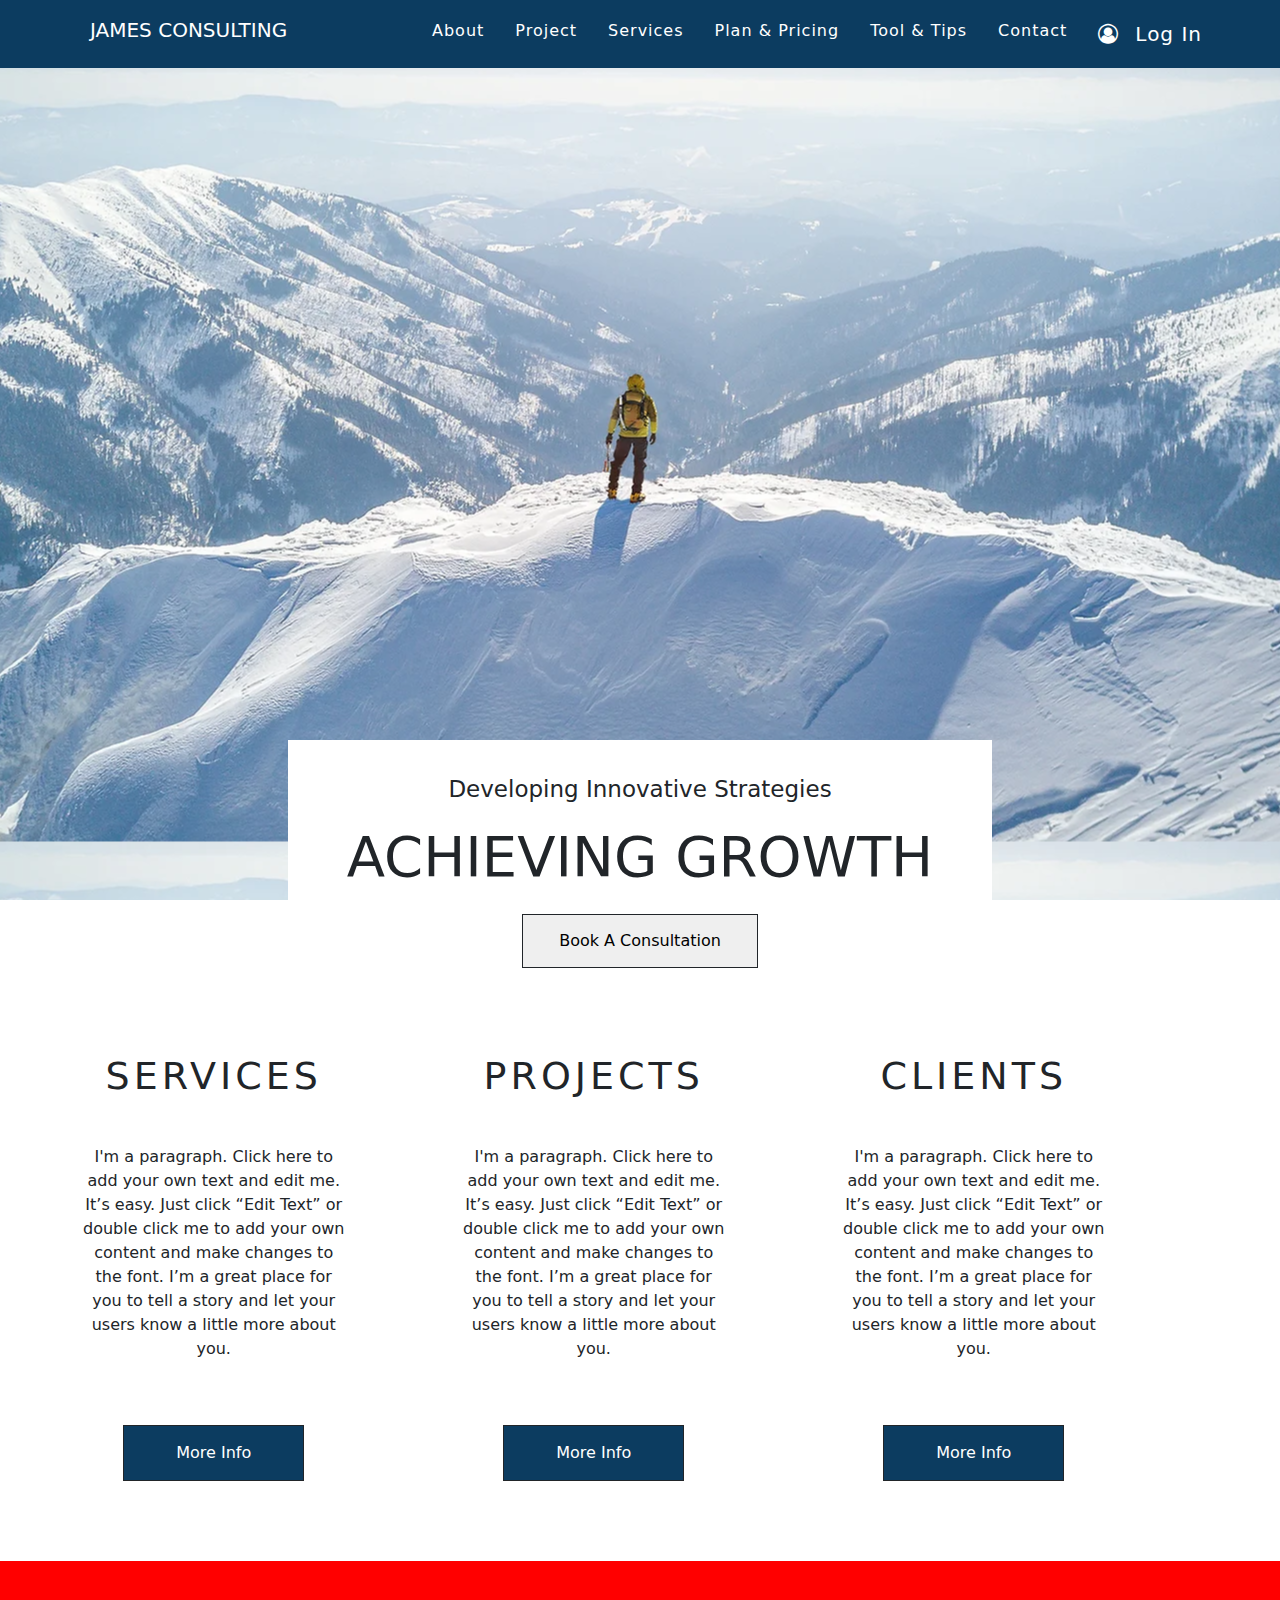
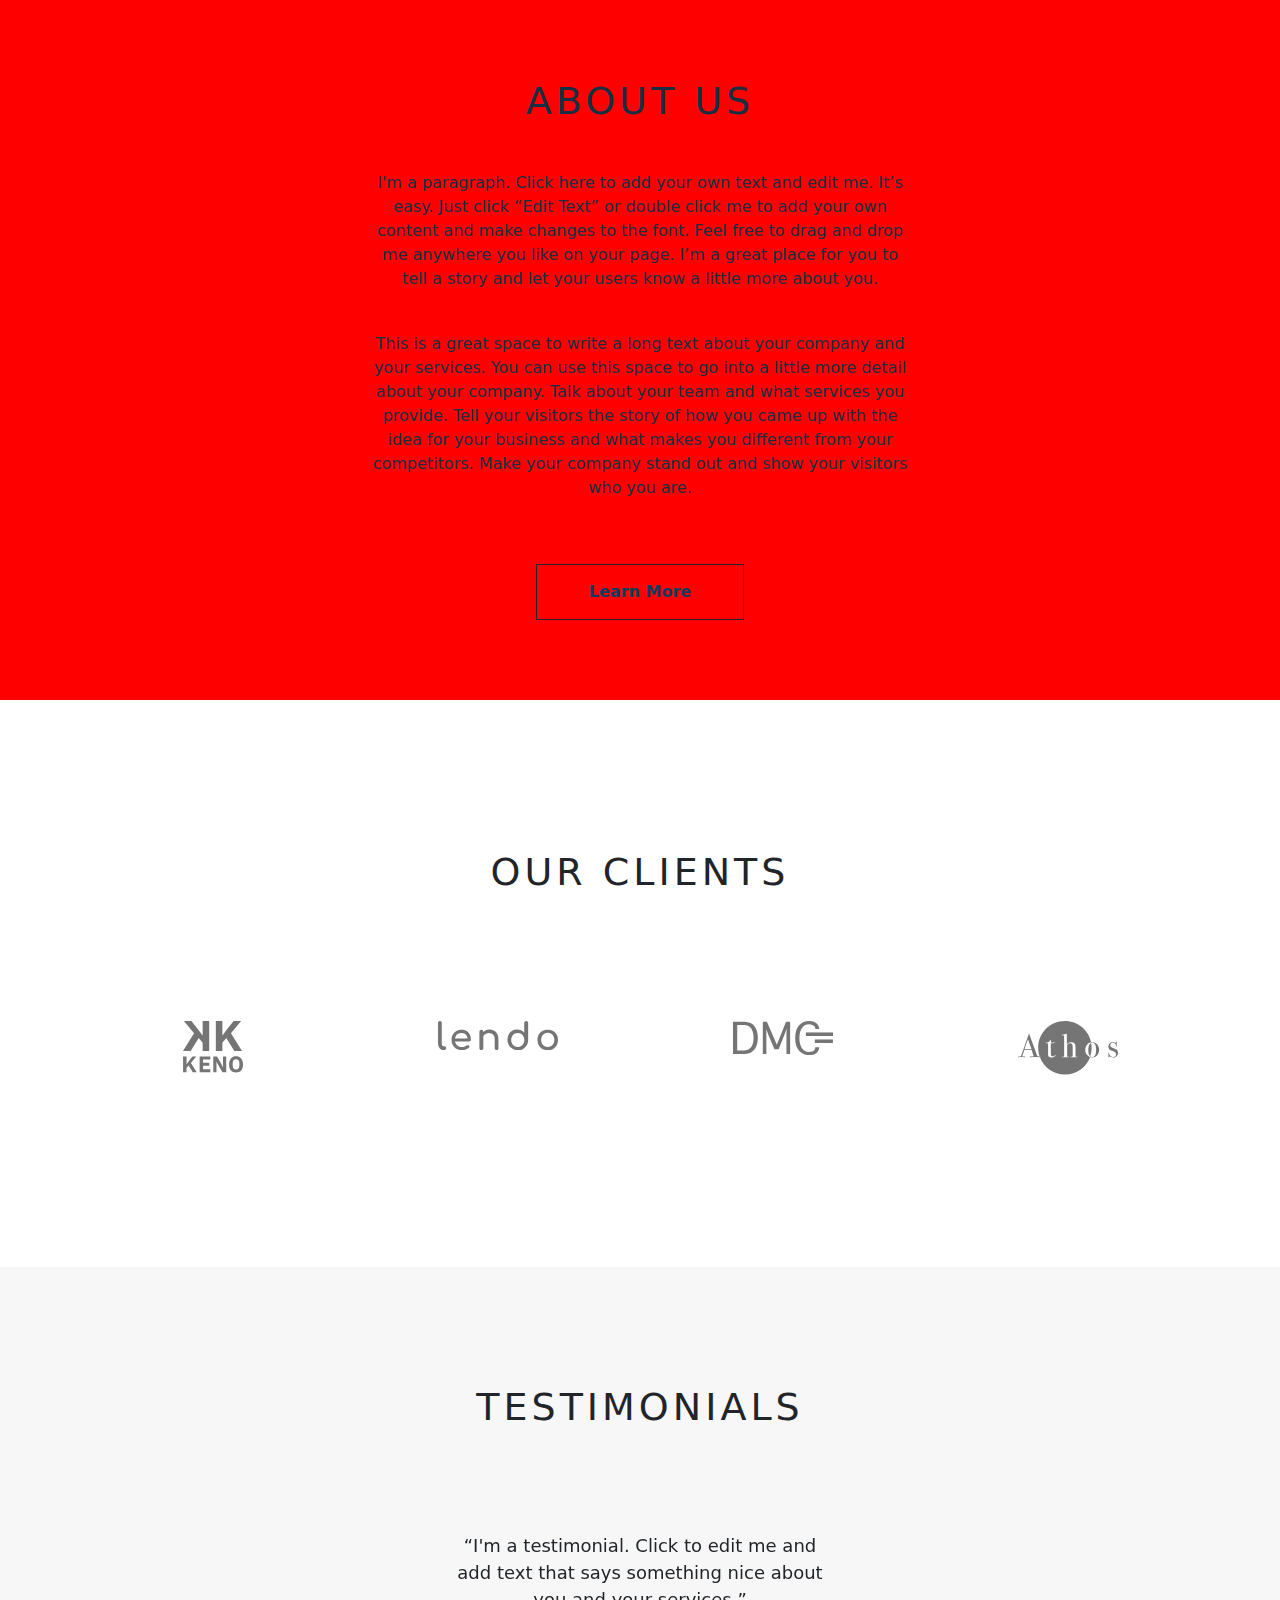
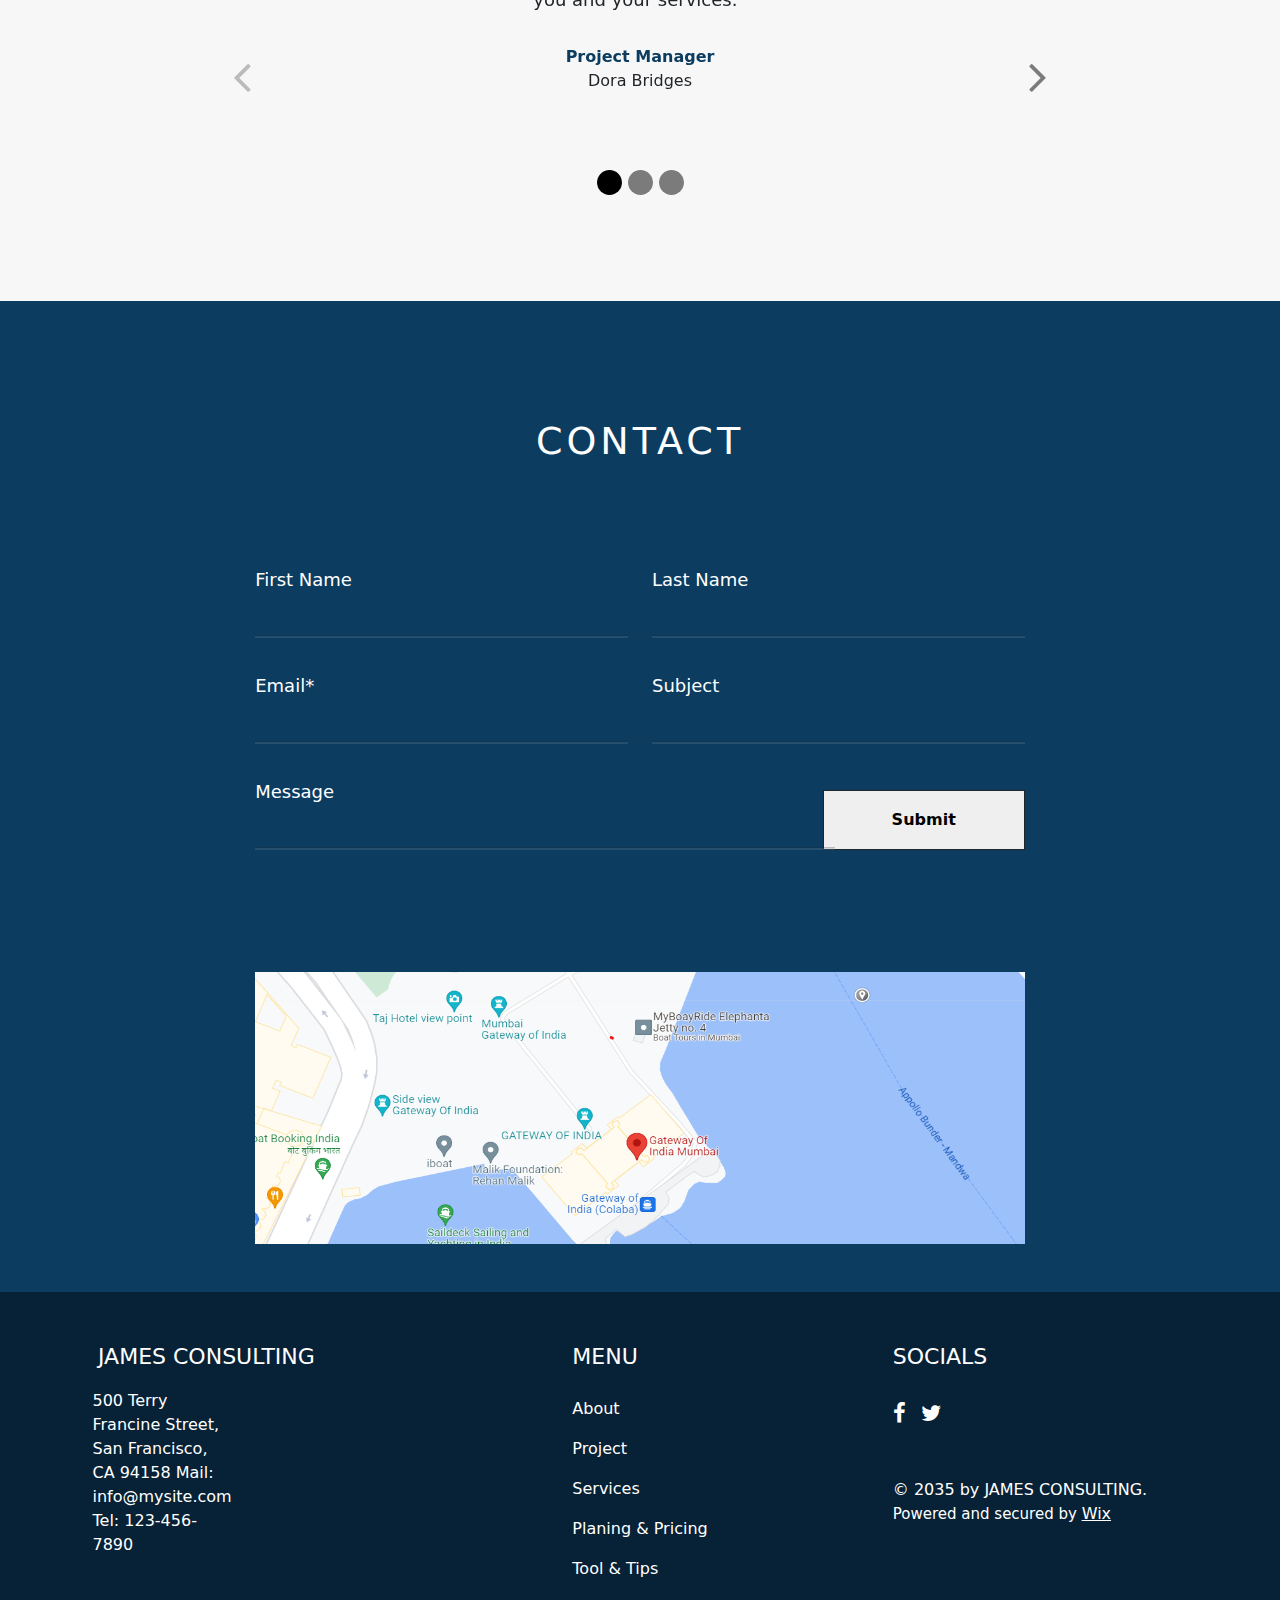
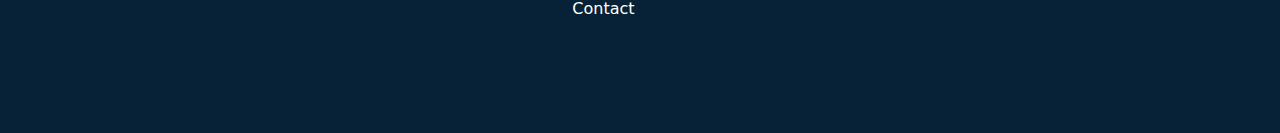
<file: index.html>
<!DOCTYPE html>
<html lang="en">

<head>
    <meta charset="UTF-8">
    <meta http-equiv="X-UA-Compatible" content="IE=edge">
    <meta name="viewport" content="width=device-width, initial-scale=1.0">
    <title>JM CONSULTING</title>
    <link rel="stylesheet" href="./library/css/bootstrap.min.css">
    <link rel="stylesheet" href="https://cdnjs.cloudflare.com/ajax/libs/font-awesome/4.7.0/css/font-awesome.min.css">
    <link rel="stylesheet" href="./sass/main.css">
    <link href="https://unpkg.com/aos@2.3.1/dist/aos.css" rel="stylesheet">

</head>

<body>

    <div class="text-msg">
        <i class="fa fa-commenting text-white" aria-hidden="true"></i>
    </div>

    <!-- header start -->

    <header class="header">
        <nav class="navbar navbar-expand-lg">
            <div class="container-fluid modify-container">
                <a class="navbar-brand d-flex" href="#">
                    <div class="brand-logo">
                        <div class="white-dot"></div>
                        <div class="cross-line"></div>
                    </div>
                    <div class="brand-name text-white">
                        <h5>JAMES CONSULTING</h5>
                    </div>
                </a>
                <button class="navbar-toggler border-0" type="button" data-bs-toggle="collapse"
                    data-bs-target="#navbar-id" aria-controls="navbar-id" aria-expanded="false"
                    aria-label="Toggle navigation">
                    <div class="toggle-btn">
                        <span></span>
                        <span></span>
                        <span></span>
                    </div>
                </button>
                <div class="collapse navbar-collapse" id="navbar-id">
                    <ul class="navbar-nav ms-auto mb-2 mb-lg-0">
                        <li class="nav-item padding-right">
                            <a class="nav-link text-center" aria-current="page" href="#">About</a>
                        </li>
                        <li class="nav-item padding-right">
                            <a class="nav-link text-center" href="#">Project</a>
                        </li>
                        <li class="nav-item padding-right">
                            <a class="nav-link text-center" href="#">Services</a>
                        </li>
                        <li class="nav-item padding-right">
                            <a class="nav-link text-center" href="#">Plan & Pricing</a>
                        </li>
                        <li class="nav-item padding-right">
                            <a class="nav-link text-center" href="#">Tool & Tips</a>
                        </li>
                        <li class="nav-item padding-right">
                            <a class="nav-link text-center" href="#">Contact</a>
                        </li>
                        <li class="nav-item user-logo  d-flex justify-content-center">
                            <a class="nav-link  padding-right let-space" href="#">
                                <i class="fa fa-user-circle-o user-size" aria-hidden="true"></i>
                            </a>
                            <a class="nav-link padding-right" href="#">Log In</span></a>
                        </li>
                    </ul>
                </div>
            </div>
        </nav>
    </header>
    <!-- header end -->

    <section class="first-banner ">
        <div class="bg-img text-center">
            <div class="strategies bg-white">
                <p>Developing Innovative Strategies</p>
                <h1 class="display-4 pb-3">ACHIEVING GROWTH</h1>
                <button type="button" class="border border-dark book-btn">Book A Consultation</button>
            </div>
        </div>
    </section>

    <!-- card section start -->

    <section class="service-section">
        <div class="container">
            <div class="row">
                <div class="col-lg-4">
                    <div class="card-one">
                        <p class="card-heading pb-4">SERVICES</p>
                        <p class="pb-5">I'm a paragraph. Click here to add your own text and edit me. It’s easy. Just
                            click “Edit Text” or double click me to add your own content and make changes to the font.
                            I’m a great place for you to tell a story and let your users know a little more about you.
                        </p>
                        <button type="button" class="border border-dark more-info-btn card-btn">More Info</button>
                    </div>
                </div>
                <div class="col-lg-4">
                    <div class="card-one">
                        <p class="card-heading pb-4">PROJECTS</p>
                        <p class="pb-5">I'm a paragraph. Click here to add your own text and edit me. It’s easy. Just
                            click “Edit Text” or double click me to add your own content and make changes to the font.
                            I’m a great place for you to tell a story and let your users know a little more about you.
                        </p>
                        <button type="button" class="border border-dark more-info-btn card-btn">More Info</button>
                    </div>
                </div>
                <div class="col-lg-4">
                    <div class="card-one">
                        <p class="card-heading pb-4">CLIENTS</p>
                        <p class="pb-5">I'm a paragraph. Click here to add your own text and edit me. It’s easy. Just
                            click “Edit Text” or double click me to add your own content and make changes to the font.
                            I’m a great place for you to tell a story and let your users know a little more about you.
                        </p>
                        <button type="button" class="border border-dark  more-info-btn card-btn">More Info</button>
                    </div>
                </div>
            </div>
        </div>
    </section>

    <!-- ABOUT US section start -->
    <section class="service-section">
        <div class="about-section">
            <p class="card-heading text-center">ABOUT US</p>
            <div class="ab-content">
                <p>I'm a paragraph. Click here to add your own text and edit me. It’s easy. Just click “Edit Text” or
                    double click me to add your own content and make changes to the font. Feel free to drag and drop me
                    anywhere you like on your page. I’m a great place for you to tell a story and let your users know a
                    little more about you.</p>
            </div>
            <div class="ab-content">
                <p class="pb-5">This is a great space to write a long text about your company and your services. You can
                    use this
                    space to go into a little more detail about your company. Talk about your team and what services you
                    provide. Tell your visitors the story of how you came up with the idea for your business and what
                    makes you different from your competitors. Make your company stand out and show your visitors who
                    you are.</p>
                <button type="button" class="border border-dark card-btn learn-btn fw-bold">Learn More</button>
            </div>
        </div>
    </section>


    <!-- OUR CLIENTS start -->
    <section class="client">
        <div class="container">
            <p class="card-heading pb-4  text-center pt-5">OUR CLIENTS</p>
            <div class="row">
                <div class="col-lg-3">
                    <div class="client-logo">
                        <svg preserveAspectRatio="xMidYMid meet" data-bbox="65.7 67.9 73.3 63"
                            viewBox="65.7 67.9 73.3 63" width="60" xmlns="http://www.w3.org/2000/svg" data-type="color"
                            role="presentation" aria-hidden="true" aria-labelledby="svgcid--gj17m2-p6cusi">
                            <defs>
                                <style>
                                    #comp-kkqs53a8 svg [data-color="1"] {
                                        fill: #757575;
                                    }
                                </style>
                            </defs>
                            <title id="svgcid--gj17m2-p6cusi"></title>
                            <g>
                                <path
                                    d="M118.6 88.7l-4.8 5.8v10.2h-8V67.9h8v17.5h.3l5.2-7.1 8.3-10.4h9.1L124.3 83l13.5 21.7h-9.4l-9.8-16z"
                                    fill="#757575" data-color="1"></path>
                                <path
                                    d="M75.1 104.7h-9.4L79.2 83 66.8 67.9h9.1l8.3 10.4 5.2 7.1h.3V67.9h8v36.8h-8V94.5l-4.8-5.8-9.8 16z"
                                    fill="#757575" data-color="1"></path>
                                <path
                                    d="M72.5 122.2l-2.5 3v5.4h-4.2v-19.3H70v9.2h.2l2.7-3.7 4.3-5.4h4.7l-6.5 7.9 7.1 11.3h-4.9l-5.1-8.4z"
                                    fill="#757575" data-color="1"></path>
                                <path d="M86 130.6v-19.3h13.1v3.7h-8.9v3.9h7.6v3.7h-7.6v4.2h8.9v3.7H86z" fill="#757575"
                                    data-color="1"></path>
                                <path
                                    d="M108.6 121.5l-1.9-3.9h-.1v13h-3.9v-19.3h4.6l5.3 9.1 1.9 3.9h.1v-13h3.9v19.3h-4.6l-5.3-9.1z"
                                    fill="#757575" data-color="1"></path>
                                <path
                                    d="M130.5 130.9c-1.3 0-2.4-.2-3.5-.6-1-.4-1.9-1.1-2.7-1.9-.7-.8-1.3-1.9-1.7-3.1-.4-1.2-.6-2.7-.6-4.3 0-1.6.2-3.1.6-4.3.4-1.2 1-2.3 1.7-3.1.7-.8 1.6-1.5 2.7-1.9 1-.4 2.2-.6 3.5-.6 1.3 0 2.4.2 3.5.6 1 .4 1.9 1.1 2.7 1.9s1.3 1.9 1.7 3.1c.4 1.2.6 2.7.6 4.3 0 1.6-.2 3.1-.6 4.3-.4 1.2-1 2.3-1.7 3.1-.7.8-1.6 1.5-2.7 1.9-1.1.4-2.3.6-3.5.6zm0-3.7c1.3 0 2.3-.4 3-1.2s1.1-2 1.1-3.6v-2.9c0-1.5-.4-2.7-1.1-3.6-.7-.8-1.7-1.2-3-1.2s-2.3.4-3 1.2c-.7.8-1.1 2-1.1 3.6v2.9c0 1.5.4 2.7 1.1 3.6.7.8 1.7 1.2 3 1.2z"
                                    fill="#757575" data-color="1"></path>
                            </g>
                        </svg>
                    </div>
                </div>
                <div class="col-lg-3">
                    <div class="client-logo">
                        <svg preserveAspectRatio="xMidYMid meet" data-bbox="36.3 78.9 128.7 31.4"
                            viewBox="36.3 78.9 128.7 31.4" width="120" xmlns="http://www.w3.org/2000/svg"
                            data-type="shape" role="presentation" aria-hidden="true"
                            aria-labelledby="svgcid-m5qq55-wo4bra">
                            <title id="svgcid-m5qq55-wo4bra"></title>
                            <g>
                                <path
                                    d="M42.3 110.2c-1.2 0-2.2-.3-3.1-1-.9-.6-1.6-1.5-2.1-2.6s-.8-2.4-.8-3.8V80.9c0-.6.2-1.1.6-1.4.4-.4.9-.6 1.4-.6.6 0 1.1.2 1.4.6.4.4.6.9.6 1.4v21.8c0 1 .2 1.8.6 2.4.4.6.9 1 1.4 1h1c.5 0 1 .2 1.3.6.3.4.5.9.5 1.4 0 .6-.3 1.1-.8 1.4-.5.5-1.1.7-2 .7z"
                                    fill="#757575">
                                </path>
                                <path
                                    d="M62.2 110.3c-2.2 0-4.2-.5-5.9-1.4-1.7-.9-3.1-2.3-4-3.9-1-1.7-1.5-3.6-1.5-5.7 0-2.2.5-4.1 1.4-5.8.9-1.7 2.2-3 3.8-3.9 1.6-.9 3.5-1.4 5.6-1.4 2.1 0 3.9.5 5.4 1.4 1.5.9 2.6 2.2 3.4 3.8.8 1.6 1.2 3.5 1.2 5.6 0 .5-.2.9-.5 1.3-.3.3-.8.5-1.3.5H53.6v-3.2h16L68 98.7c0-1.3-.3-2.5-.8-3.6S66 93.2 65 92.6c-.9-.6-2.1-.9-3.4-.9-1.5 0-2.8.3-3.9 1s-1.9 1.6-2.5 2.7c-.6 1.2-.8 2.5-.8 3.9 0 1.5.3 2.8 1 3.9s1.6 2.1 2.8 2.7c1.2.7 2.5 1 4 1 .8 0 1.7-.2 2.5-.5.9-.3 1.6-.7 2.1-1.1.4-.3.8-.4 1.3-.5.5 0 .9.1 1.2.4.5.4.7.8.7 1.3s-.2.9-.6 1.2c-.9.7-2 1.3-3.4 1.8-1.3.6-2.6.8-3.8.8z"
                                    fill="#757575">
                                </path>
                                <path
                                    d="M82.8 110.2c-.6 0-1.1-.2-1.5-.6-.4-.4-.6-.9-.6-1.5V90.3c0-.6.2-1.1.6-1.5.4-.4.9-.6 1.5-.6s1.1.2 1.5.6c.4.4.6.9.6 1.5v17.8c0 .6-.2 1.1-.6 1.5-.4.4-.9.6-1.5.6zm16.4 0c-.6 0-1.1-.2-1.5-.6-.4-.4-.6-.9-.6-1.5v-9.8c0-1.5-.3-2.8-.8-3.7-.6-1-1.3-1.7-2.3-2.1-.9-.5-2-.7-3.3-.7-1.1 0-2.1.2-3 .7-.9.5-1.6 1.1-2.2 1.8-.5.8-.8 1.6-.8 2.6h-2.5c0-1.7.4-3.2 1.2-4.5.8-1.3 1.9-2.4 3.3-3.1 1.4-.8 3-1.2 4.8-1.2 1.8 0 3.5.4 4.9 1.2 1.5.8 2.6 1.9 3.4 3.5.8 1.5 1.3 3.4 1.3 5.6v9.8c0 .6-.2 1.1-.6 1.5-.2.3-.7.5-1.3.5z"
                                    fill="#757575">
                                </path>
                                <path
                                    d="M121.9 110.3c-2.1 0-4-.5-5.6-1.5-1.7-1-3-2.3-4-4-1-1.7-1.5-3.6-1.5-5.7s.4-4 1.3-5.7c.9-1.7 2.1-3 3.7-4 1.5-1 3.3-1.5 5.2-1.5 1.6 0 3 .3 4.4 1 1.3.7 2.5 1.5 3.4 2.7V81c0-.6.2-1.1.6-1.5.4-.4.9-.6 1.5-.6s1.1.2 1.5.6c.4.4.6.9.6 1.5v18.2c0 2.1-.5 4-1.5 5.7-1 1.7-2.3 3-3.9 4-1.7 1-3.6 1.4-5.7 1.4zm0-3.6c1.4 0 2.6-.3 3.6-1 1.1-.7 1.9-1.6 2.5-2.7.6-1.1.9-2.4.9-3.8s-.3-2.7-.9-3.8c-.6-1.1-1.5-2-2.5-2.7-1.1-.7-2.3-1-3.6-1-1.3 0-2.5.3-3.6 1s-1.9 1.5-2.6 2.7c-.6 1.1-.9 2.4-.9 3.8s.3 2.7.9 3.8c.6 1.1 1.5 2 2.6 2.7 1.1.7 2.3 1 3.6 1z"
                                    fill="#757575">
                                </path>
                                <path
                                    d="M154 110.3c-2.2 0-4.1-.5-5.7-1.4-1.7-.9-3-2.3-3.9-3.9-.9-1.7-1.4-3.6-1.4-5.7 0-2.2.5-4.1 1.4-5.8.9-1.7 2.2-3 3.9-3.9 1.7-.9 3.6-1.4 5.7-1.4s4 .5 5.7 1.4c1.7.9 3 2.3 3.9 3.9.9 1.7 1.4 3.6 1.4 5.8 0 2.2-.5 4.1-1.4 5.7-.9 1.7-2.2 3-3.9 3.9-1.6 1-3.5 1.4-5.7 1.4zm0-3.6c1.4 0 2.6-.3 3.7-1 1.1-.6 1.9-1.5 2.5-2.6.6-1.1.9-2.4.9-3.9s-.3-2.8-.9-3.9c-.6-1.1-1.4-2-2.5-2.7-1.1-.6-2.3-1-3.7-1-1.4 0-2.6.3-3.7 1-1.1.6-1.9 1.5-2.5 2.7-.6 1.1-.9 2.4-.9 3.9s.3 2.8.9 3.9c.6 1.1 1.5 2 2.5 2.6 1.1.7 2.4 1 3.7 1z"
                                    fill="#757575">
                                </path>
                            </g>
                        </svg>
                    </div>
                </div>
                <div class="col-lg-3">
                    <div class="client-logo ">
                        <svg preserveAspectRatio="xMidYMid meet" data-bbox="58.7 82.2 92.6 31.6"
                            viewBox="58.7 82.2 92.6 31.6" width="100" xmlns="http://www.w3.org/2000/svg"
                            data-type="color" role="presentation" aria-hidden="true"
                            aria-labelledby="svgcid-xuddzj-j7vio6">
                            <defs>
                            </defs>
                            <title id="svgcid-xuddzj-j7vio6"></title>
                            <g>
                                <path
                                    d="M58.7 112.8V83H67c4 0 6.9.5 8.8 1.6 1.9 1.1 3.3 2.7 4.3 5 1 2.2 1.6 5 1.6 8.2 0 3-.5 5.6-1.4 7.8-.9 2.2-2.4 4-4.3 5.3-1.9 1.3-4.7 1.9-8.5 1.9h-8.8zm3.9-3.3h4.6c2.7 0 4.8-.4 6.2-1.2s2.5-2.1 3.2-3.8c.7-1.7 1.1-3.9 1.1-6.4 0-2.6-.3-4.8-1-6.7-.7-1.9-1.7-3.2-3.1-4.1-1.4-.9-3.5-1.3-6.5-1.3h-4.5v23.5z"
                                    fill="#757575" data-color="1"></path>
                                <path
                                    d="M89.6 112.8h-3.3V83h3.8l9.2 21.3 8.5-21.3h3.8v29.8h-3.4V95l.1-5.3h-.1l-1.9 5.3-5.3 13.3h-3.9L91.4 95l-1.8-4.9h-.1l.1 4.8v17.9z"
                                    fill="#757575" data-color="1"></path>
                                <path
                                    d="M135 106.4h3.6v.2c0 1.2-.4 2.4-1.2 3.6-.8 1.2-1.9 2.1-3.3 2.7-1.4.6-3 .9-4.9.9-3.8 0-6.9-1.3-9.3-4-2.4-2.6-3.6-6.6-3.6-11.8 0-5.2 1.2-9.2 3.6-11.8 2.4-2.6 5.5-4 9.3-4 1.9 0 3.5.3 4.9.9s2.5 1.5 3.3 2.7 1.2 2.4 1.2 3.6v.2H135v-.2c0-.7-.2-1.4-.7-2.1-.5-.7-1.1-1.2-2-1.5-.9-.3-1.9-.5-3.1-.5-3.1 0-5.3 1.2-6.8 3.6s-2.2 5.5-2.2 9.2c0 3.8.8 6.8 2.2 9.2 1.5 2.4 3.8 3.6 6.8 3.6 2.1 0 3.6-.4 4.4-1.3.9-.9 1.3-1.8 1.3-2.8v-.4z"
                                    fill="#757575" data-color="1"></path>
                                <path fill="#757575" d="M151.3 92.8v3.3h-25.1v-3.3h25.1z" data-color="1"></path>
                                <path fill="#757575" d="M151.2 99.3v3.3h-16.7v-3.3h16.7z" data-color="1"></path>
                            </g>
                        </svg>
                    </div>
                </div>
                <div class="col-lg-3">
                    <div class="client-logo">
                        <svg preserveAspectRatio="xMidYMid meet" data-bbox="40.4 65 128.913 69"
                            viewBox="40.4 65 128.913 69" width="100" xmlns="http://www.w3.org/2000/svg"
                            data-type="color" role="presentation" aria-hidden="true"
                            aria-labelledby="svgcid-l4e6ihvztdvw">
                            <title id="svgcid-l4e6ihvztdvw"></title>
                            <g>
                                <path
                                    d="M127.1 102.3c0-2.9.9-5.2 2.6-7.1 1.4-1.5 3-2.4 5-2.7-3.2-15.7-17.1-27.5-33.8-27.5-19.1 0-34.5 15.5-34.5 34.5 0 4 .7 7.9 2 11.4.7 0 1 .2 1 .4s-.2.4-.6.4h-.1c4.9 13 17.5 22.3 32.3 22.3 14.8 0 27.4-9.3 32.3-22.4-1.3-.5-2.4-1.2-3.4-2.3-1.9-1.9-2.8-4.2-2.8-7zm-39.2 8.1c-1.2 1.1-2.7 1.7-4.4 1.7-1.6 0-2.8-.4-3.6-1.2-.5-.5-.7-1.8-.7-4V94.1c0-.3-.2-.4-.5-.5h-1.6c-.6 0-.9-.1-.9-.3 0-.2.2-.3.5-.3 2.2-.2 4-1.3 5.2-3.3.2-.3.4-.4.6-.4.2 0 .3.1.3.3v.9c0 1.2.1 2 .2 2.3.3.1.7.1 1.3.1 1.6 0 2.6-.1 3.1-.2h.3c.2 0 .3.1.3.4 0 .4-1.2.6-3.5.6h-1.8v7.9c0 4 .1 6.5.3 7.5.2 1 .9 1.5 2 1.5.9 0 2-.5 3.2-1.6.1-.1.2-.2.4-.2s.3.1.3.2c0 .3-.3.8-1 1.4zm28.5 1.3h-7.8c-.4 0-.6-.1-.6-.3 0-.2.5-.3 1.6-.3.7 0 1-.1 1.1-.2s.2-.7.2-1.6v-8.7c0-2.6-.1-4.2-.3-4.8-.5-1.3-1.6-2-3.2-2-1.4 0-2.5.6-3.3 1.8-.3.4-.4 1.3-.4 2.7v12.2c0 .3.1.5.3.5.2 0 .8.1 1.8.1.3 0 .5.1.5.3 0 .2-.1.3-.4.3h-8.2c-.3 0-.5-.1-.5-.3 0-.2.2-.3.5-.3h1.2c.7 0 1-.2 1-.6V91.2c0-4.6-.1-7.1-.2-7.4-.2-.3-.9-.4-2.1-.5-.7 0-1-.1-1-.3 0-.2.1-.3.2-.3s.6-.1 1.5-.1c1.5 0 2.9-.4 4.2-1 .1-.1.3-.1.6-.2.2.3.3 1.4.3 3.3v10.5c1.3-1.8 3-2.7 5.2-2.7 2.3 0 3.9.6 4.9 1.9.5.6.8 1.5.9 2.7.1.4.1 1.4.1 2.9v10.8c0 .3.8.4 2.2.4.3.1.4.2.4.3 0 .1-.2.2-.7.2z"
                                    fill="#757575" data-color="1"></path>
                                <path
                                    d="M132.4 95.5c-.9 1.6-1.4 3.9-1.4 6.9 0 2.9.5 5.1 1.4 6.8.3.5.7 1 1.1 1.4 1.2-3.4 1.8-7.1 1.8-11 0-2.1-.2-4.2-.6-6.2-.9.2-1.7.9-2.3 2.1z"
                                    fill="#757575" data-color="1"></path>
                                <path
                                    d="M68.1 110.9c-1.1 0-1.9-.1-2.2-.3-.4-.2-.7-.6-.9-1.2-4.1-11.2-6.7-18.1-7.7-20.9-1.3-3.6-2.2-5.9-2.5-7-.1-.2-.1-.3-.2-.3s-.3.2-.3.5l-.2.8c-.2.4-.3.8-.4 1.1-2.3 6.4-5.3 14.9-9 25.5-.2.7-.5 1.2-.9 1.4-.4.2-1.1.4-2 .4-.9 0-1.4.2-1.4.4 0 .3.2.4.6.4.1 0 .3 0 .6-.1.4-.1.9-.1 1.3-.1h1.3c1.7.1 3.3.2 4.6.2.7 0 1.1-.1 1.1-.4 0-.3-.4-.4-1.2-.4-1.3-.1-2.1-.1-2.1-.2-.3-.1-.5-.3-.5-.7 0-.7.9-3.3 2.6-7.9h9.2c1 3 1.6 5 1.9 5.9l.2.6.4 1.1c.1.2.1.3.1.3 0 .5-1.3.7-3.8.8-.8 0-1.2.2-1.2.5s.3.4.9.4h.6l5.5-.2 5.5.2h.7c-.1-.3-.2-.5-.3-.8h-.3zM48.9 101c1.7-5.1 3.1-9.2 4.4-12.4l2.1 6c1.1 3 1.9 5.1 2.3 6.4h-8.8z"
                                    fill="#757575" data-color="1"></path>
                                <path d="M69.3 111.3c0-.2-.3-.4-1-.4.1.3.2.5.3.8h.1c.3 0 .6-.1.6-.4z" fill="#757575"
                                    data-color="1"></path>
                                <path
                                    d="M136 92.4c-.5 0-.9 0-1.4.1.1.3.1.5.1.8.4-.1.9-.2 1.3-.2 1.7 0 2.9.6 3.6 1.9 1 1.7 1.5 4.2 1.5 7.3 0 3.3-.6 5.8-1.8 7.7-.6 1-1.6 1.5-2.9 1.5-1.1 0-2.1-.4-2.9-1.1-.1.4-.3.8-.4 1.1 1 .3 2 .5 3.1.5 2.5 0 4.6-.9 6.3-2.8 1.7-1.9 2.5-4.2 2.5-7s-.9-5.2-2.6-7.1c-1.6-1.8-3.8-2.7-6.4-2.7z"
                                    fill="#757575" data-color="1"></path>
                                <path
                                    d="M167.9 102.5c-.8-.8-2.7-1.8-5.7-2.9-1.9-.7-2.9-1.8-2.9-3.3 0-.9.3-1.7.9-2.3.6-.6 1.4-.9 2.4-.9s1.9.3 2.7 1c.8.6 1.3 1.5 1.7 2.5.3.9.5 1.3.6 1.3.2 0 .3-.1.3-.3v-.1c-.2-1.5-.2-2.6-.2-3.3v-2.1c0-.2-.1-.3-.3-.3-.2 0-.3.1-.4.4-.1.6-.5.9-1.1.9-.2 0-.5 0-.8-.1-1.1-.3-2-.5-2.6-.5-1.6 0-2.9.5-4 1.6s-1.6 2.4-1.6 4c0 2.4 1.6 4.2 4.8 5.4 1.6.6 2.6 1 2.9 1.1.3.2.7.4 1.1.8.7.7 1.1 1.5 1.1 2.7 0 1-.3 1.8-.9 2.4-.6.6-1.5.9-2.5.9-1.9 0-3.5-.7-4.6-2.3-.6-.7-.9-1.8-1.1-3.1 0-.3-.2-.5-.4-.5s-.3.2-.3.5v5.7c0 .2.1.3.3.3.2 0 .4-.2.5-.5.2-.5.5-.8.9-.8.3 0 .6.1 1 .3 1.4.7 2.6 1 3.5 1 1.7 0 3.1-.6 4.3-1.7 1.2-1.2 1.8-2.6 1.8-4.2.1-1.4-.4-2.6-1.4-3.6z"
                                    fill="#757575" data-color="1"></path>
                            </g>
                        </svg>
                    </div>
                </div>
            </div>
        </div>
    </section>

    <!-- TESTIMONIALS start -->
    <section class="testimonials">
        <p class="card-heading text-center text-heading">TESTIMONIALS</p>
        <div class="container width-of-testimonial">
            <div id="slider" class="carousel slide" data-bs-ride="carousel">
                <div class="carousel-indicators">
                    <button type="button" data-bs-target="#slider" data-bs-slide-to="0" class="circle active"
                        aria-current="true"></button>
                    <button type="button" data-bs-target="#slider" data-bs-slide-to="1" class="circle"></button>
                    <button type="button" data-bs-target="#slider" data-bs-slide-to="2" class="circle"></button>
                </div>
                <div class="carousel-inner">
                    <div class="carousel-item active text-center">
                        <div class="slider-content pb-3">
                            <p>“I'm a testimonial. Click to edit me and add text that says something nice about you and
                                your services.”</p>
                        </div>
                        <p class="fw-bolder text-blue">Project Manager</p>
                        <p class="slider-nam">Dora Bridges</p>
                    </div>
                    <div class="carousel-item text-center">
                        <div class="slider-content pb-3">
                            <p>“I'm a testimonial. Click to edit me and add text that says something nice about you and
                                your services.”</p>
                        </div>
                        <p class="fw-bolder text-blue">Operations Manager</p>
                        <p class="slider-nam">Sima Patel</p>
                    </div>
                    <div class="carousel-item text-center">
                        <div class="slider-content pb-3">
                            <p>“I'm a testimonial. Click to edit me and add text that says something nice about you and
                                your services.”</p>
                        </div>
                        <p class="fw-bolder text-blue">Marketing Director</p>
                        <p class="slider-nam">Brad Stevens</p>
                    </div>
                </div>
                <button class="carousel-control-prev" type="button" data-bs-target="#slider" data-bs-slide="prev">
                    <span aria-hidden="true"><i class="fa fa-angle-left" aria-hidden="true"></i></span>
                    <span class="visually-hidden">Previous</span>
                </button>
                <button class="carousel-control-next" type="button" data-bs-target="#slider" data-bs-slide="next">
                    <span><i class="fa fa-angle-right" aria-hidden="true"></i></span>
                    <span class="visually-hidden">Next</span>
                </button>
            </div>
        </div>
    </section>

    <!-- CONTACT section start -->

    <section class="contact">
        <p class="card-heading text-center text-heading text-white">CONTACT</p>
        <div class="container width-of-contact">
            <div class="row ">
                <div class="col-lg-6 pb-2">
                    <div class="name">
                        <label class="text-white">First Name</label>
                        <input type="text" class="form-control"  aria-label="Username" aria-describedby="basic-addon1" />
                        <hr class="line"/>
                    </div>
                </div>
                <div class="col-lg-6 pb-2">
                    <div class="name">
                        <label class="text-white">Last Name</label>
                        <input type="text" class="form-control"  aria-label="Username" aria-describedby="basic-addon1" />
                        <hr class="line"/>
                    </div>
                </div>
                <div class="col-lg-6 pb-2">
                    <div class="name">
                        <label class="text-white">Email*</label>
                        <input type="text" class="form-control"  aria-label="Username" aria-describedby="basic-addon1" />
                        <hr class="line"/>
                    </div>
                </div>
                <div class="col-lg-6 pb-2">
                    <div class="name">
                        <label class="text-white">Subject</label>
                        <input type="text" class="form-control"  aria-label="Username" aria-describedby="basic-addon1" />
                        <hr class="line"/>
                    </div>
                </div>
                <div class="col-lg-10">
                    <div class="name-two">
                        <label class="text-white">Message</label>
                        <input type="text" class="form-control"  aria-label="Username" aria-describedby="basic-addon1" />
                        <hr class="line"/>
                    </div>
                </div>
                <div class="col-lg-2">
                    <div class="d-flex justify-content-end">
                        <button type="button" class="border border-dark book-btn fw-bold sub-btn">Submit</button>
                    </div>
                </div>
                <img src="./assets/map.png" class="img-fluid map" alt="">
            </div>
        </div>
    </section>

    <!-- footer start -->
    <footer class="footer">
        <div class="container">
            <div class="row">
                <div class="col-lg-4 d-flex justify-content-center">
                    <ul class="list-group p-top">
                        <li class="list-group-item border-0 bg-transparent text-white name-of-founder">JAMES CONSULTING</li>
                        <li class="list-group-item bg-transparent emial-address border-0">
                            <a href="#" class="text-decoration-none text-white d-flex justify-content-center">500 Terry Francine Street, San Francisco, CA 94158 Mail: info@mysite.com Tel: 123-456-7890</a>
                        </li>
                      </ul>
                </div>
                <div class="col-lg-4 d-flex justify-content-center">
                    <div class="footer-content pt-5 menu">
                        <label class="text-white footer-heading">MENU</label>
                        <div class="text-decoration-none pt-4">
                            <ul class="list-unstyled">
                                <li class="pb-3">
                                    <a href="#" class="text-decoration-none text-white">About</a>
                                </li>
                                <li class="pb-3">
                                    <a href="#" class="text-decoration-none text-white">Project</a>
                                </li>
                                <li class="pb-3">
                                    <a href="#" class="text-decoration-none text-white">Services</a>
                                </li>
                                <li class="pb-3">
                                    <a href="#" class="text-decoration-none text-white">Planing & Pricing</a>
                                </li>
                                <li class="pb-3">
                                    <a href="#" class="text-decoration-none text-white">Tool & Tips</a>
                                </li>
                                <li class="pb-3">
                                    <a href="#" class="text-decoration-none text-white">Contact</a>
                                </li>
                            </ul>
                        </div>
                    </div>
                </div>
                <div class="col-lg-4 d-flex justify-content-center">
                    <div class="footer-content pt-5 menu">
                        <label class="text-white footer-heading">SOCIALS</label>
                        <div class="text-decoration-none pt-4">
                            <ul class="list-unstyled">
                                <li class="footer-icon pb-5">
                                    <a href="#" class="text-decoration-none text-white"><i class="fa fa-facebook" aria-hidden="true"></i></a>
                                    <a href="#" class="text-decoration-none text-white"><i class="fa fa-twitter" aria-hidden="true"></i></a>
                                </li>
                                <li>
                                    <a href="#" class="text-decoration-none text-white">© 2035 by JAMES CONSULTING.</a>
                                </li>
                                <li>
                                    <a href="#" class="text-decoration-none text-white footer-link-size">Powered and secured by <a href="#" class="text-white">Wix</a></a>
                                </li>
                            </ul>
                        </div>
                    </div>
                </div>
            </div>
        </div>
    </footer>

    <script src="https://unpkg.com/aos@2.3.1/dist/aos.js"></script>
    <script>
        AOS.init({
            once: true,
            duration: 1200,
            offset: 150,
        });
    </script>


    <script src="./index.js"></script>
    <script src="https://cdn.jsdelivr.net/npm/@popperjs/core@2.11.6/dist/umd/popper.min.js"
        integrity="sha384-oBqDVmMz9ATKxIep9tiCxS/Z9fNfEXiDAYTujMAeBAsjFuCZSmKbSSUnQlmh/jp3"
        crossorigin="anonymous"></script>
    <script src="https://cdn.jsdelivr.net/npm/bootstrap@5.2.3/dist/js/bootstrap.min.js"
        integrity="sha384-cuYeSxntonz0PPNlHhBs68uyIAVpIIOZZ5JqeqvYYIcEL727kskC66kF92t6Xl2V"
        crossorigin="anonymous"></script>
</body>

</html>
</file>
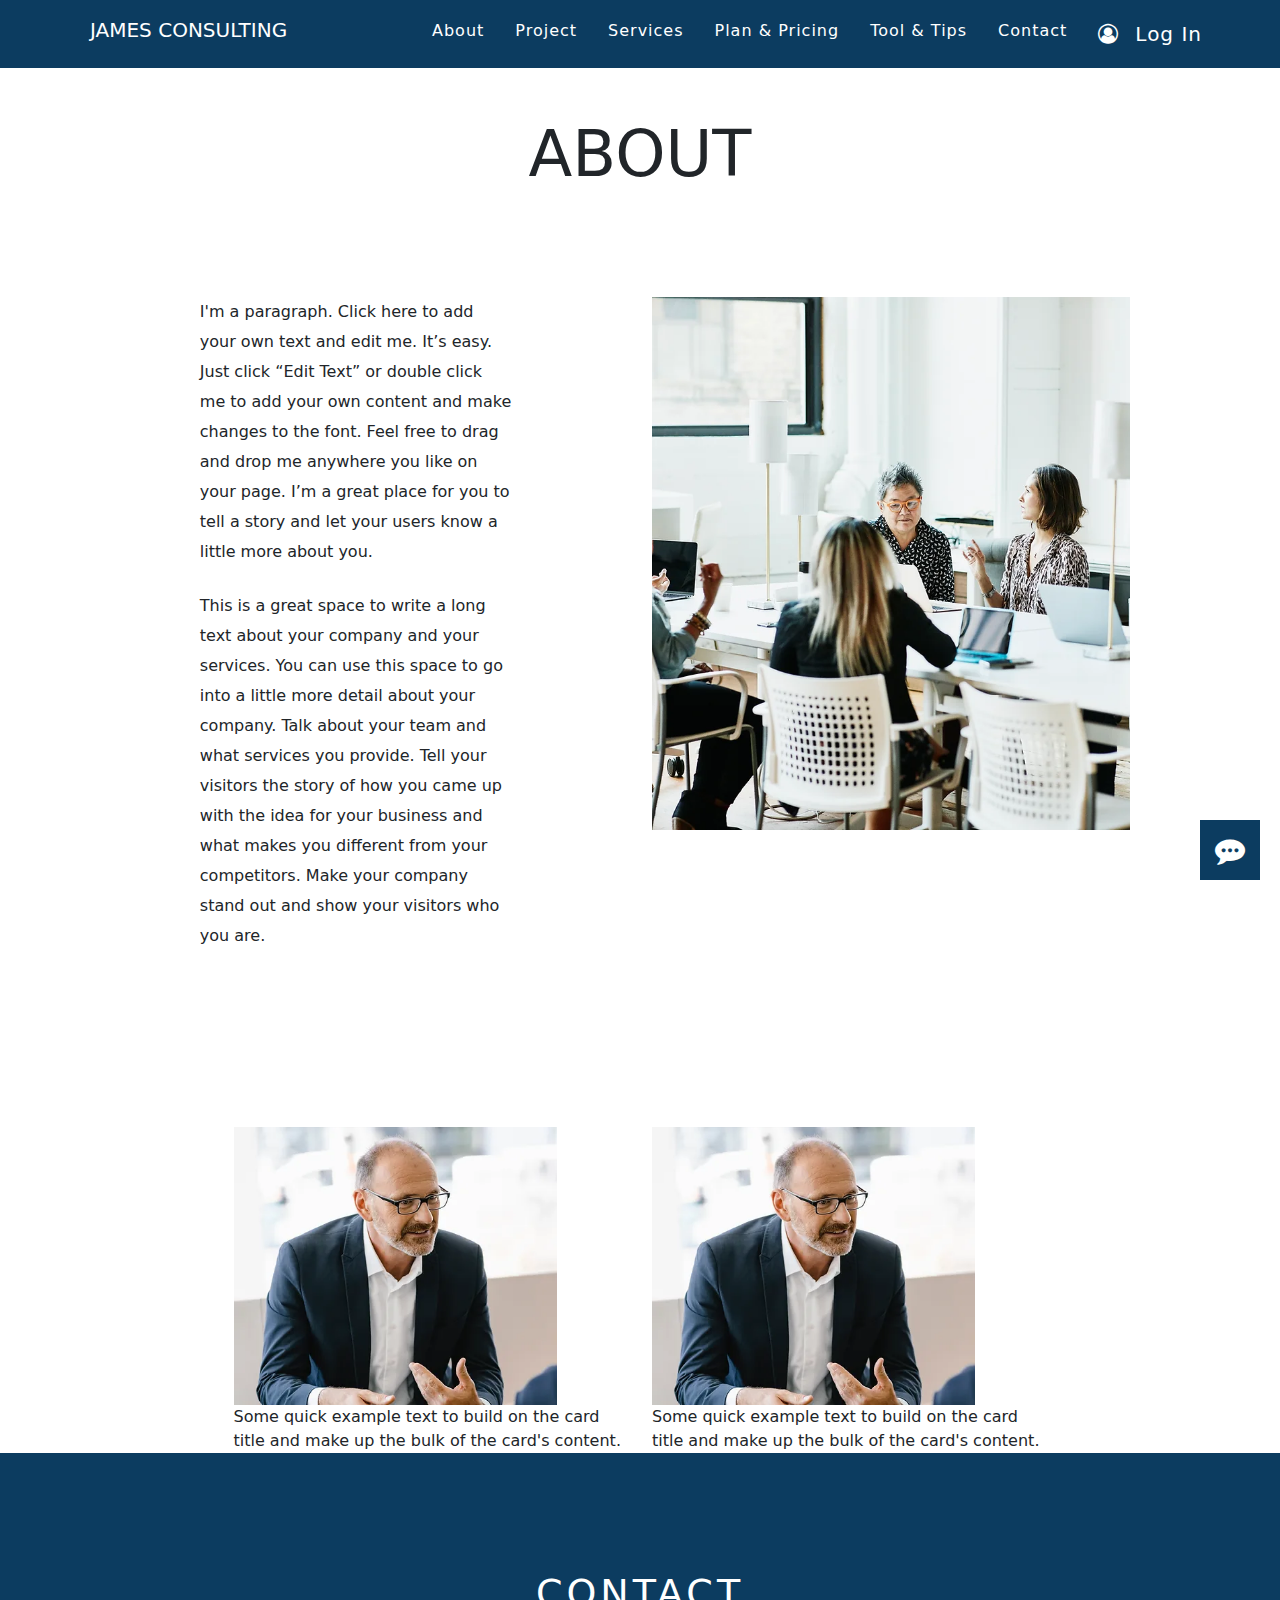
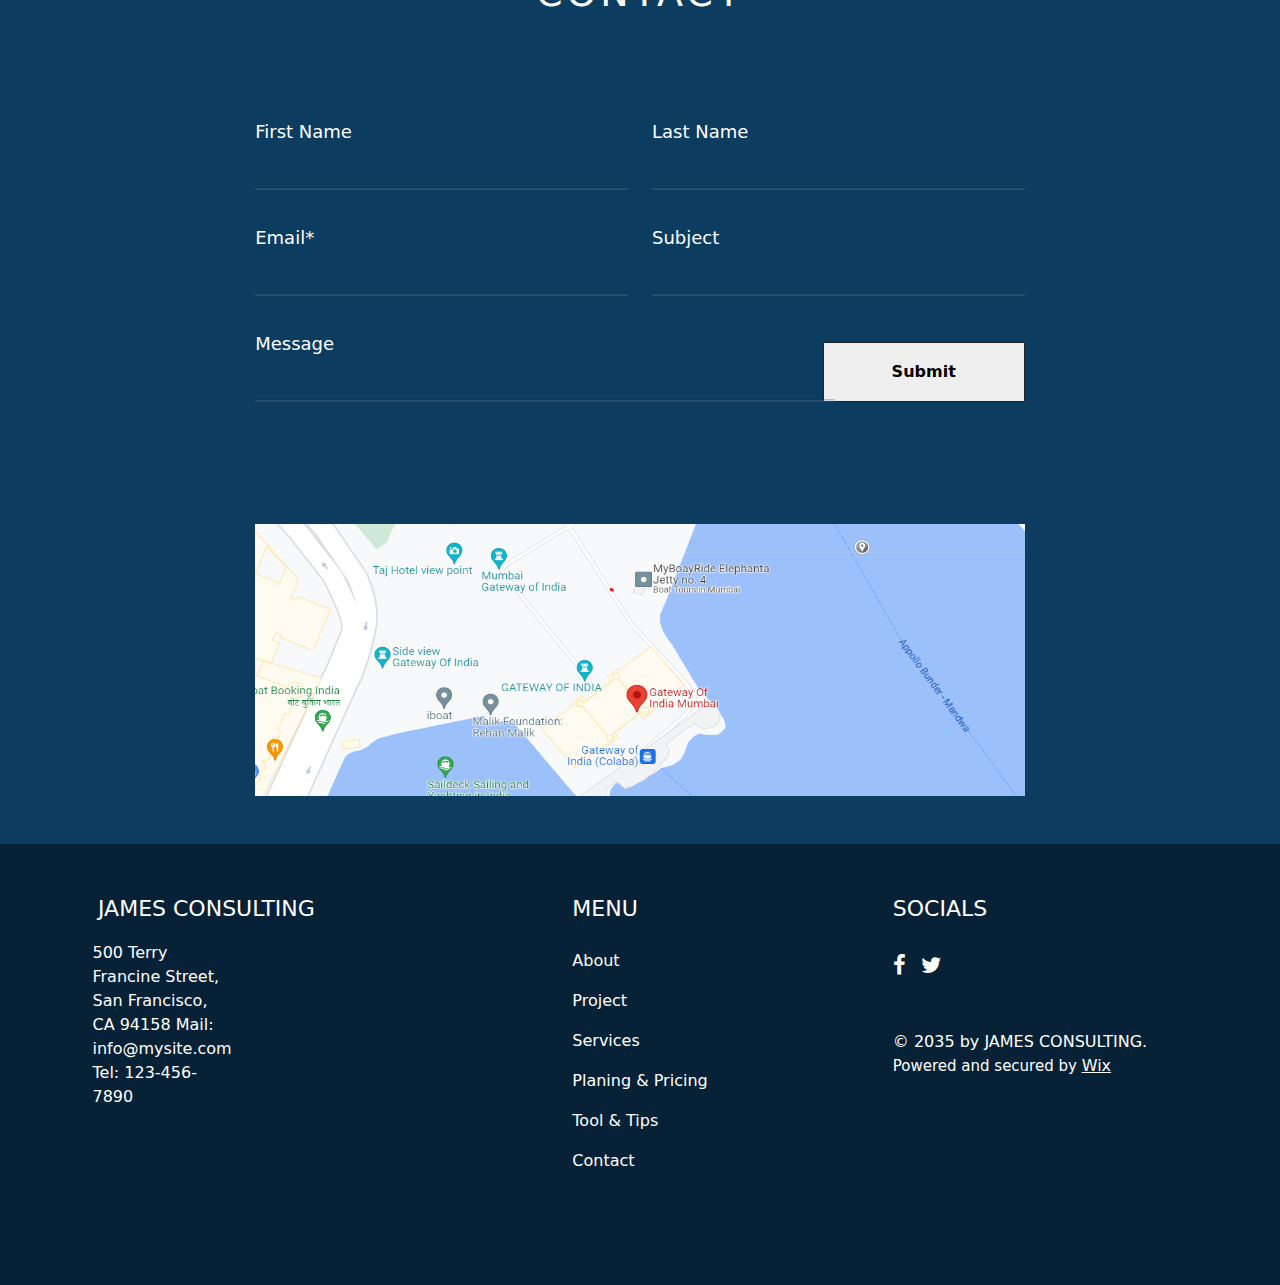
<file: about.html>
<!DOCTYPE html>
<html lang="en">

<head>
    <meta charset="UTF-8">
    <meta http-equiv="X-UA-Compatible" content="IE=edge">
    <meta name="viewport" content="width=device-width, initial-scale=1.0">
    <title>JM CONSULTING</title>
    <link rel="stylesheet" href="./library/css/bootstrap.min.css">
    <link rel="stylesheet" href="https://cdnjs.cloudflare.com/ajax/libs/font-awesome/4.7.0/css/font-awesome.min.css">
    <link rel="stylesheet" href="./sass/main.css">
    <link href="https://unpkg.com/aos@2.3.1/dist/aos.css" rel="stylesheet">

</head>

<body>

    <div class="text-msg">
        <i class="fa fa-commenting text-white" aria-hidden="true"></i>
    </div>

    <!-- header start -->

    <header class="header">
        <nav class="navbar navbar-expand-lg">
            <div class="container-fluid modify-container">
                <a class="navbar-brand d-flex" href="#">
                    <div class="brand-logo">
                        <div class="white-dot"></div>
                        <div class="cross-line"></div>
                    </div>
                    <div class="brand-name text-white">
                        <h5>JAMES CONSULTING</h5>
                    </div>
                </a>
                <button class="navbar-toggler border-0" type="button" data-bs-toggle="collapse"
                    data-bs-target="#navbar-id" aria-controls="navbar-id" aria-expanded="false"
                    aria-label="Toggle navigation">
                    <div class="toggle-btn">
                        <span></span>
                        <span></span>
                        <span></span>
                    </div>
                </button>
                <div class="collapse navbar-collapse" id="navbar-id">
                    <ul class="navbar-nav ms-auto mb-2 mb-lg-0">
                        <li class="nav-item padding-right">
                            <a class="nav-link text-center" aria-current="page" href="#">About</a>
                        </li>
                        <li class="nav-item padding-right">
                            <a class="nav-link text-center" href="#">Project</a>
                        </li>
                        <li class="nav-item padding-right">
                            <a class="nav-link text-center" href="#">Services</a>
                        </li>
                        <li class="nav-item padding-right">
                            <a class="nav-link text-center" href="#">Plan & Pricing</a>
                        </li>
                        <li class="nav-item padding-right">
                            <a class="nav-link text-center" href="#">Tool & Tips</a>
                        </li>
                        <li class="nav-item padding-right">
                            <a class="nav-link text-center" href="#">Contact</a>
                        </li>
                        <li class="nav-item user-logo  d-flex justify-content-center">
                            <a class="nav-link  padding-right let-space" href="#">
                                <i class="fa fa-user-circle-o user-size" aria-hidden="true"></i>
                            </a>
                            <a class="nav-link padding-right" href="#">Log In</span></a>
                        </li>
                    </ul>
                </div>
            </div>
        </nav>
    </header>
    <!-- header end -->

    <!-- Aboute section start -->
    <section>
        <h1 class="display-3 fw-normal text-center mt-5">ABOUT</h1>
        <div class="container">
            <div class="row about-width">
                <div class="col-lg-6  align-self-center">
                    <div class="about-text">
                        <p>I'm a paragraph. Click here to add your own text and edit me. It’s easy. Just click “Edit
                            Text” or double click me to add your own content and make changes to the font. Feel free to
                            drag and drop me anywhere you like on your page. I’m a great place for you to tell a story
                            and let your users know a little more about you.</p>
                    </div>
                    <div class="about-text pt-2 pb-bottom">
                        <p>This is a great space to write a long text about your company and your services. You can use
                            this space to go into a little more detail about your company. Talk about your team and what
                            services you provide. Tell your visitors the story of how you came up with the idea for your
                            business and what makes you different from your competitors. Make your company stand out and
                            show your visitors who you are.</p>
                    </div>
                </div>
                <div class="col-lg-6">
                    <img src="./assets/about/about.webp" class="img-fluid" alt="">
                </div>
            </div>
        </div>
    </section>

    <section class="our-section">
       <div class="container">
        <div class="row our-sec-width">
             <div class="col-lg-6">
                <div class="card-img">
                    <img src="./assets/about/one.webp" class="card-img-top card-img-one" alt="...">
                    <div class="card-body">
                      <p class="card-text">Some quick example text to build on the card title and make up the bulk of the card's content.</p>
                    </div>
                  </div>
             </div>
            <div class="col-lg-6">
                <div class="card-img">
                    <img src="./assets/about/one.webp" class="card-img-top card-img-one" alt="...">
                    <div class="card-body">
                      <p class="card-text">Some quick example text to build on the card title and make up the bulk of the card's content.</p>
                    </div>
                  </div>
            </div>
        </div>
       </div>
    </section>




    <!-- CONTACT section start -->

    <section class="contact">
        <p class="card-heading text-center text-heading text-white">CONTACT</p>
        <div class="container width-of-contact">
            <div class="row ">
                <div class="col-lg-6 pb-2">
                    <div class="name">
                        <label class="text-white">First Name</label>
                        <input type="text" class="form-control" aria-label="Username" aria-describedby="basic-addon1" />
                        <hr class="line" />
                    </div>
                </div>
                <div class="col-lg-6 pb-2">
                    <div class="name">
                        <label class="text-white">Last Name</label>
                        <input type="text" class="form-control" aria-label="Username" aria-describedby="basic-addon1" />
                        <hr class="line" />
                    </div>
                </div>
                <div class="col-lg-6 pb-2">
                    <div class="name">
                        <label class="text-white">Email*</label>
                        <input type="text" class="form-control" aria-label="Username" aria-describedby="basic-addon1" />
                        <hr class="line" />
                    </div>
                </div>
                <div class="col-lg-6 pb-2">
                    <div class="name">
                        <label class="text-white">Subject</label>
                        <input type="text" class="form-control" aria-label="Username" aria-describedby="basic-addon1" />
                        <hr class="line" />
                    </div>
                </div>
                <div class="col-lg-10">
                    <div class="name-two">
                        <label class="text-white">Message</label>
                        <input type="text" class="form-control" aria-label="Username" aria-describedby="basic-addon1" />
                        <hr class="line" />
                    </div>
                </div>
                <div class="col-lg-2">
                    <div class="d-flex justify-content-end">
                        <button type="button" class="border border-dark book-btn fw-bold sub-btn">Submit</button>
                    </div>
                </div>
                <img src="./assets/map.png" class="img-fluid map" alt="">
            </div>
        </div>
    </section>

    <!-- footer start -->
    <footer class="footer">
        <div class="container">
            <div class="row">
                <div class="col-lg-4 d-flex justify-content-center">
                    <ul class="list-group p-top">
                        <li class="list-group-item border-0 bg-transparent text-white name-of-founder">JAMES CONSULTING
                        </li>
                        <li class="list-group-item bg-transparent emial-address border-0">
                            <a href="#" class="text-decoration-none text-white d-flex justify-content-center">500 Terry
                                Francine Street, San Francisco, CA 94158 Mail: info@mysite.com Tel: 123-456-7890</a>
                        </li>
                    </ul>
                </div>
                <div class="col-lg-4 d-flex justify-content-center">
                    <div class="footer-content pt-5 menu">
                        <label class="text-white footer-heading">MENU</label>
                        <div class="text-decoration-none pt-4">
                            <ul class="list-unstyled">
                                <li class="pb-3">
                                    <a href="#" class="text-decoration-none text-white">About</a>
                                </li>
                                <li class="pb-3">
                                    <a href="#" class="text-decoration-none text-white">Project</a>
                                </li>
                                <li class="pb-3">
                                    <a href="#" class="text-decoration-none text-white">Services</a>
                                </li>
                                <li class="pb-3">
                                    <a href="#" class="text-decoration-none text-white">Planing & Pricing</a>
                                </li>
                                <li class="pb-3">
                                    <a href="#" class="text-decoration-none text-white">Tool & Tips</a>
                                </li>
                                <li class="pb-3">
                                    <a href="#" class="text-decoration-none text-white">Contact</a>
                                </li>
                            </ul>
                        </div>
                    </div>
                </div>
                <div class="col-lg-4 d-flex justify-content-center">
                    <div class="footer-content pt-5 menu">
                        <label class="text-white footer-heading">SOCIALS</label>
                        <div class="text-decoration-none pt-4">
                            <ul class="list-unstyled">
                                <li class="footer-icon pb-5">
                                    <a href="#" class="text-decoration-none text-white"><i class="fa fa-facebook"
                                            aria-hidden="true"></i></a>
                                    <a href="#" class="text-decoration-none text-white"><i class="fa fa-twitter"
                                            aria-hidden="true"></i></a>
                                </li>
                                <li>
                                    <a href="#" class="text-decoration-none text-white">© 2035 by JAMES CONSULTING.</a>
                                </li>
                                <li>
                                    <a href="#" class="text-decoration-none text-white footer-link-size">Powered and
                                        secured by <a href="#" class="text-white">Wix</a></a>
                                </li>
                            </ul>
                        </div>
                    </div>
                </div>
            </div>
        </div>
    </footer>

    <script src="https://unpkg.com/aos@2.3.1/dist/aos.js"></script>
    <script>
        AOS.init({
            once: true,
            duration: 1200,
            offset: 150,
        });
    </script>


    <script src="./index.js"></script>
    <script src="https://cdn.jsdelivr.net/npm/@popperjs/core@2.11.6/dist/umd/popper.min.js"
        integrity="sha384-oBqDVmMz9ATKxIep9tiCxS/Z9fNfEXiDAYTujMAeBAsjFuCZSmKbSSUnQlmh/jp3"
        crossorigin="anonymous"></script>
    <script src="https://cdn.jsdelivr.net/npm/bootstrap@5.2.3/dist/js/bootstrap.min.js"
        integrity="sha384-cuYeSxntonz0PPNlHhBs68uyIAVpIIOZZ5JqeqvYYIcEL727kskC66kF92t6Xl2V"
        crossorigin="anonymous"></script>
</body>

</html>
</file>
<file: sass/main.css>
* {
  margin: 0;
  padding: 0;
  box-sizing: border-box;
}

.text-blue {
  color: #0c3c60;
}

.padding-right {
  padding-right: 15px;
  letter-spacing: 1px;
}

.header {
  background-color: #0c3c60;
  position: fixed;
  top: 0;
  width: 100%;
  z-index: 9999;
  transition: all 300ms ease-in-out;
}

.scrolled-down {
  transform: translateY(-100%);
  transition: all 0.3s ease-in-out;
}

.scrolled-up {
  transform: translateY(0);
  transition: all 0.3s ease-in-out;
}

.brand-name h5 {
  font-weight: 340;
}

.text-msg {
  width: 60px;
  height: 60px;
  display: flex;
  justify-content: center;
  align-items: center;
  background-color: #0c3c60;
  font-size: 30px;
  position: fixed;
  right: 20px;
  bottom: 20px;
}

.user-logo {
  font-size: 20px;
}

.nav-link {
  color: white;
  font-weight: 340;
}
.nav-link:hover {
  color: #4F659C;
}

.modify-container {
  padding: 3px 70px 3px 90px;
}

.header {
  position: fixed;
  right: 0;
  top: 0;
  left: 0;
  width: 100%;
  z-index: 1;
}

.toggle-btn {
  display: flex;
  justify-content: center;
  align-items: center;
  position: relative;
  width: 50px;
  height: 50px;
  cursor: pointer;
  transition: all 0.5s ease-in-out;
  border-radius: 5px;
  overflow: hidden;
}

.toggle-btn span {
  position: absolute;
  width: 30px;
  height: 3px;
  border-radius: 4px;
  background-color: white;
  transition: 0.6s;
}

.toggle-btn span:nth-child(1) {
  transform: translateY(-10px);
}

.toggle-btn span:nth-child(2) {
  transform: translateY(10px);
}

.toggle-btn.active :nth-child(3) {
  display: none;
}

.toggle-btn.active :nth-child(1) {
  transform: rotate(-50deg);
}

.toggle-btn.active :nth-child(2) {
  transform: rotate(45deg);
}

.bg-img {
  position: relative;
  width: 100%;
  height: 100vh;
  background-size: cover;
  background: url("../assets/banner-bg-img.webp");
  background-position: center;
  background-attachment: fixed;
}

.strategies {
  position: absolute;
  bottom: 0;
  right: 0;
  left: 0;
  width: 55%;
  margin: auto;
  height: auto;
  padding-top: 2rem;
}

.strategies p {
  font-size: 23px;
}

.strategies h1 {
  font-weight: 340;
}

.book-btn {
  padding: 14px 36px;
  font-weight: 500;
}

.book-btn:hover {
  background-color: #0c3c60;
  color: white;
}

.service-section {
  margin-top: 5rem;
}

.card-one {
  max-width: 74%;
  text-align: center;
}

.card-heading {
  font-size: 38px;
  letter-spacing: 4px;
  z-index: -1;
}

.card-btn {
  padding: 15px 52px;
}

.more-info-btn {
  font-weight: 340;
  background-color: #0c3c60;
  color: white;
}
.more-info-btn:hover {
  background-color: white;
  color: black;
}

.about-section {
  background-image: linear-gradient(rgb(219, 234, 243), rgba(131, 15, 170, 0.563)), url("../assets/k2-mountain-wallpaper.jpg");
  background-color: red;
  width: 100%;
  background-size: cover;
  -o-object-fit: cover;
     object-fit: cover;
  background-repeat: no-repeat;
  background-attachment: fixed;
  background-position: center;
}

.about-section {
  color: #162f43;
  padding-top: 7rem;
  padding-bottom: 5rem;
}

.ab-content {
  width: 42%;
  margin: auto;
  text-align: center;
  padding-top: 25px;
}

.learn-btn {
  color: #0c3c60;
  background: transparent;
}

.ler-btn:hover {
  background-color: #0c3c60;
  color: white;
}

.client {
  margin-top: 6rem;
}

.client-logo svg {
  display: flex;
  justify-content: center;
  align-items: center;
  margin: auto;
  padding-top: 5rem;
  padding-bottom: 12rem;
}

.testimonials {
  background-color: #f7f7f7;
  padding-bottom: 5rem;
}

.text-heading {
  padding-top: 7rem;
  padding-bottom: 5rem;
}

.circle {
  width: 50px;
  height: 50px;
  background-color: black;
}

.carousel-indicators [data-bs-target] {
  width: 25px;
  height: 25px;
  background-color: black;
  border-radius: 50%;
}

.carousel-item {
  padding-bottom: 6rem;
}

.fa-angle-left,
.fa-angle-right {
  font-size: 50px;
  color: black;
}

.fa-angle-left,
.fa-angle-right:hover {
  color: gray;
}

.slider-content {
  width: 40%;
  margin: auto;
  font-size: 18px;
}

.slider-nam {
  position: relative;
  bottom: 1rem;
}

.width-of-testimonial {
  width: 75%;
}

.contact {
  background-color: #0c3c60;
}

.width-of-contact {
  width: 62%;
}

.name,
.name-two {
  font-size: 18px;
}

.name-two {
  width: 91%;
}

.name input {
  width: 100%;
  background: transparent;
  border: 0;
}

.name-two input {
  width: 100%;
  background: transparent;
  border: 0;
}

.form-control {
  background: transparent;
}

.line {
  width: 100%;
  height: 3px;
  position: relative;
  background-color: #6b889e;
  bottom: 10px;
}

.line:hover {
  background-color: white;
}

.sub-btn {
  margin-top: 12px;
  padding: 17px 68px;
}

.map {
  margin-top: 6rem;
  max-height: 17rem;
  margin-bottom: 3rem;
}

.footer {
  background-color: #072136;
  padding-bottom: 5rem;
}

.p-top {
  padding-top: 40px;
}

.footer-heading {
  font-size: 22px;
}

.footer-content {
  padding-top: 40px;
}

.name-of-founder {
  font-size: 22px;
}

.email {
  width: 45%;
}

.footer-icon {
  font-size: 22px;
  letter-spacing: 4px;
}

.footer-link-size {
  font-size: 15px;
}

.emial-address {
  width: 45%;
}

.about-width {
  width: 90%;
  margin: auto;
  padding-top: 6rem;
}

.about-text {
  padding-left: 50px;
  padding-right: 116px;
  line-height: 30px;
}

.our-section {
  margin-top: 10rem;
}

.our-sec-width {
  width: 75%;
  margin: auto;
}

.card-img-one {
  width: 82%;
}

.our-p {
  padding-left: 7rem;
}

.our-text {
  width: 20%;
  margin: auto;
}

.role {
  font-size: 18px;
}

.role-info {
  width: 78%;
}

@media (max-width: 576px) {
  .modify-container {
    padding: 3px 15px 3px 15px;
  }
}
@media (max-width: 992px) {
  .user-logo {
    letter-spacing: 15px;
  }
  .let-space {
    letter-spacing: 15px;
  }
  .user-size {
    font-size: 22px;
  }
  .padding-right {
    padding-right: 0;
    padding-top: 1rem;
  }
  .card-one {
    max-width: 100%;
    text-align: center;
  }
  .client-logo svg {
    padding-top: 3rem;
    padding-bottom: 3rem;
  }
  .width-of-testimonial {
    width: 100%;
  }
  .slider-content {
    width: 100%;
    margin: auto;
    font-size: 18px;
    max-width: 80%;
  }
  .name-two {
    width: 100%;
  }
  .sub-btn {
    width: 100%;
  }
  .name-of-founder {
    text-align: center;
  }
  .emial-address {
    width: 100%;
  }
  .menu {
    text-align: center;
  }
  .strategies {
    width: 100%;
    padding-top: 0rem;
  }
  .text-msg {
    position: fixed;
    left: 20px;
    border-radius: 50%;
  }
  .pb-bottom {
    padding-bottom: 3rem;
  }
}
@media (max-width: 1200px) {
  .modify-container {
    padding: 3px 15px 3px 15px;
  }
  .ab-content {
    width: 90%;
  }
  .width-of-contact {
    width: 100%;
  }
  .about-width {
    width: 100%;
  }
  .about-text {
    padding-left: 0;
    padding-right: 0;
    line-height: 30px;
  }
}/*# sourceMappingURL=main.css.map */
</file>
